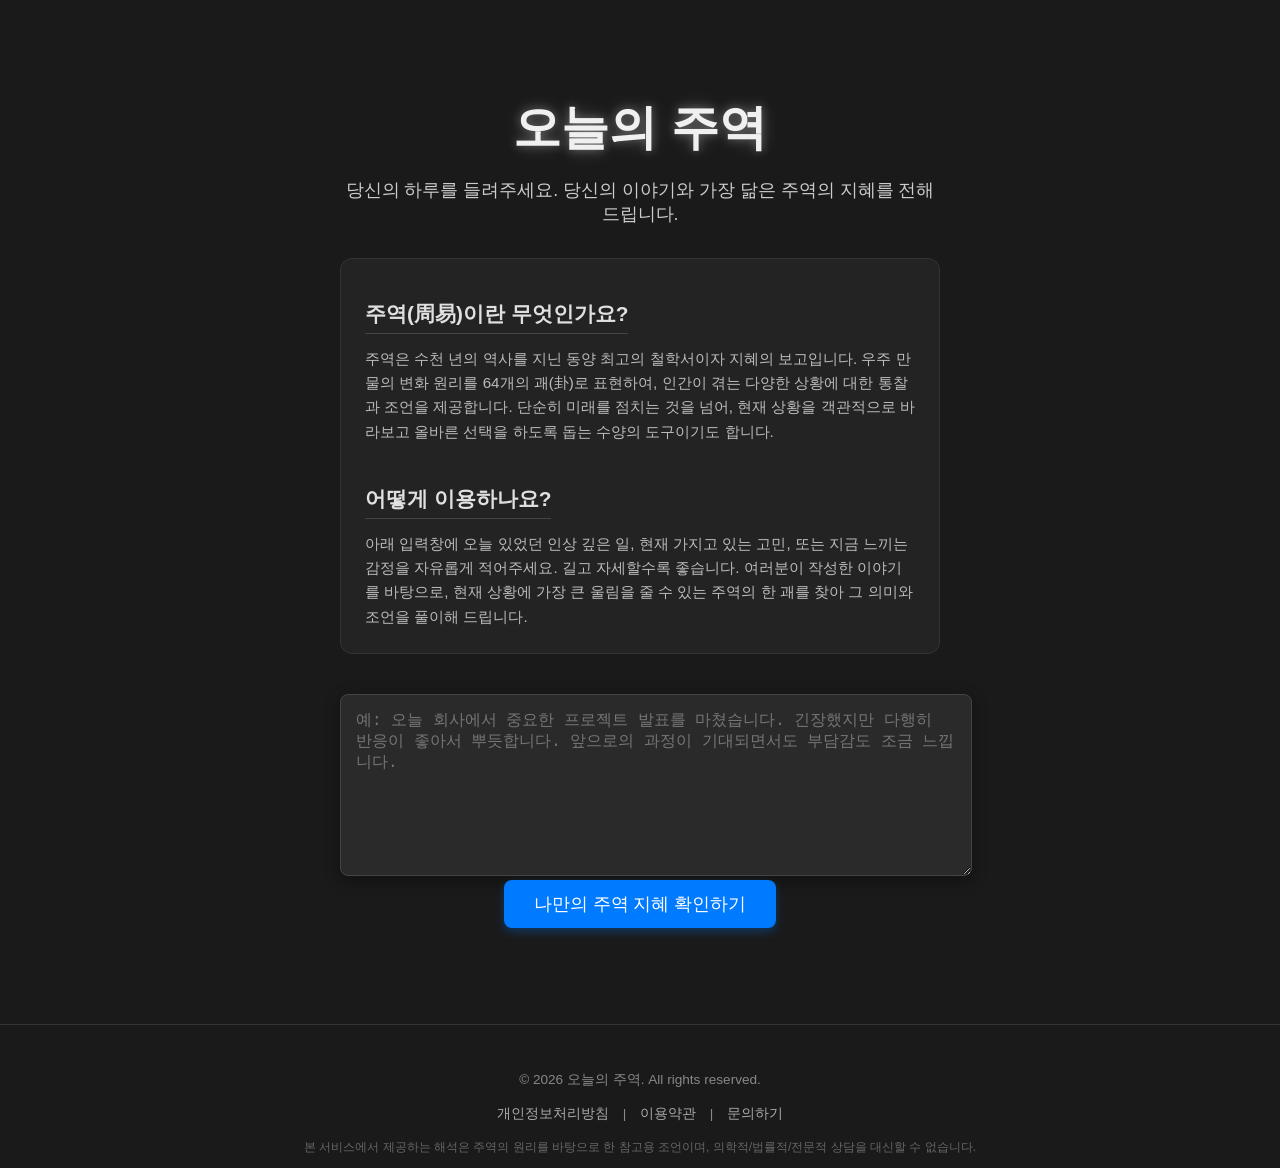
<file: index.html>
<!DOCTYPE html>
<html lang="ko">
<head>
    <meta charset="UTF-8">
    <meta name="viewport" content="width=device-width, initial-scale=1.0">
    <meta name="google-adsense-account" content="ca-pub-2599900779484800">
    <title>오늘의 주역 - 당신의 하루를 비추는 오래된 지혜</title>
    <meta name="description" content="오늘 하루 겪은 일이나 감정을 적어주시면, 동양 최고의 고전 '주역(주역)'의 64괘 중 가장 알맞은 지혜를 찾아 위로와 조언을 전해드립니다.">
    <link rel="stylesheet" href="style.css">
    <script async src="https://pagead2.googlesyndication.com/pagead/js/adsbygoogle.js?client=ca-pub-2599900779484800"
     crossorigin="anonymous"></script>
</head>
<body>
    <main>
        <header>
            <h1>오늘의 주역</h1>
            <p>당신의 하루를 들려주세요. 당신의 이야기와 가장 닮은 주역의 지혜를 전해드립니다.</p>
        </header>

        <section class="info-section">
            <article>
                <h2>주역(周易)이란 무엇인가요?</h2>
                <p>주역은 수천 년의 역사를 지닌 동양 최고의 철학서이자 지혜의 보고입니다. 우주 만물의 변화 원리를 64개의 괘(卦)로 표현하여, 인간이 겪는 다양한 상황에 대한 통찰과 조언을 제공합니다. 단순히 미래를 점치는 것을 넘어, 현재 상황을 객관적으로 바라보고 올바른 선택을 하도록 돕는 수양의 도구이기도 합니다.</p>
            </article>
            <article>
                <h2>어떻게 이용하나요?</h2>
                <p>아래 입력창에 오늘 있었던 인상 깊은 일, 현재 가지고 있는 고민, 또는 지금 느끼는 감정을 자유롭게 적어주세요. 길고 자세할수록 좋습니다. 여러분이 작성한 이야기를 바탕으로, 현재 상황에 가장 큰 울림을 줄 수 있는 주역의 한 괘를 찾아 그 의미와 조언을 풀이해 드립니다.</p>
            </article>
        </section>

        <section class="input-section">
            <textarea id="story-input" placeholder="예: 오늘 회사에서 중요한 프로젝트 발표를 마쳤습니다. 긴장했지만 다행히 반응이 좋아서 뿌듯합니다. 앞으로의 과정이 기대되면서도 부담감도 조금 느낍니다."></textarea>
            <button id="get-fortune-btn">나만의 주역 지혜 확인하기</button>
        </section>

        <section id="result-section" class="hidden">
            <div class="result-card">
                <h2 id="괘-name"></h2>
                <div id="hexagram"></div>
                <p id="괘-description"></p>
                <div class="action-buttons">
                    <button id="reset-btn" onclick="location.reload()">다시 하기</button>
                </div>
            </div>
        </section>
    </main>
    
    <footer>
        <p>&copy; 2026 오늘의 주역. All rights reserved.</p>
        <nav>
            <a href="/privacy.html">개인정보처리방침</a> | 
            <a href="/terms.html">이용약관</a> |
            <a href="mailto:contact@example.com">문의하기</a>
        </nav>
        <p class="disclaimer">본 서비스에서 제공하는 해석은 주역의 원리를 바탕으로 한 참고용 조언이며, 의학적/법률적/전문적 상담을 대신할 수 없습니다.</p>
    </footer>
    <script src="main.js" type="module"></script>
</body>
</html>
</file>
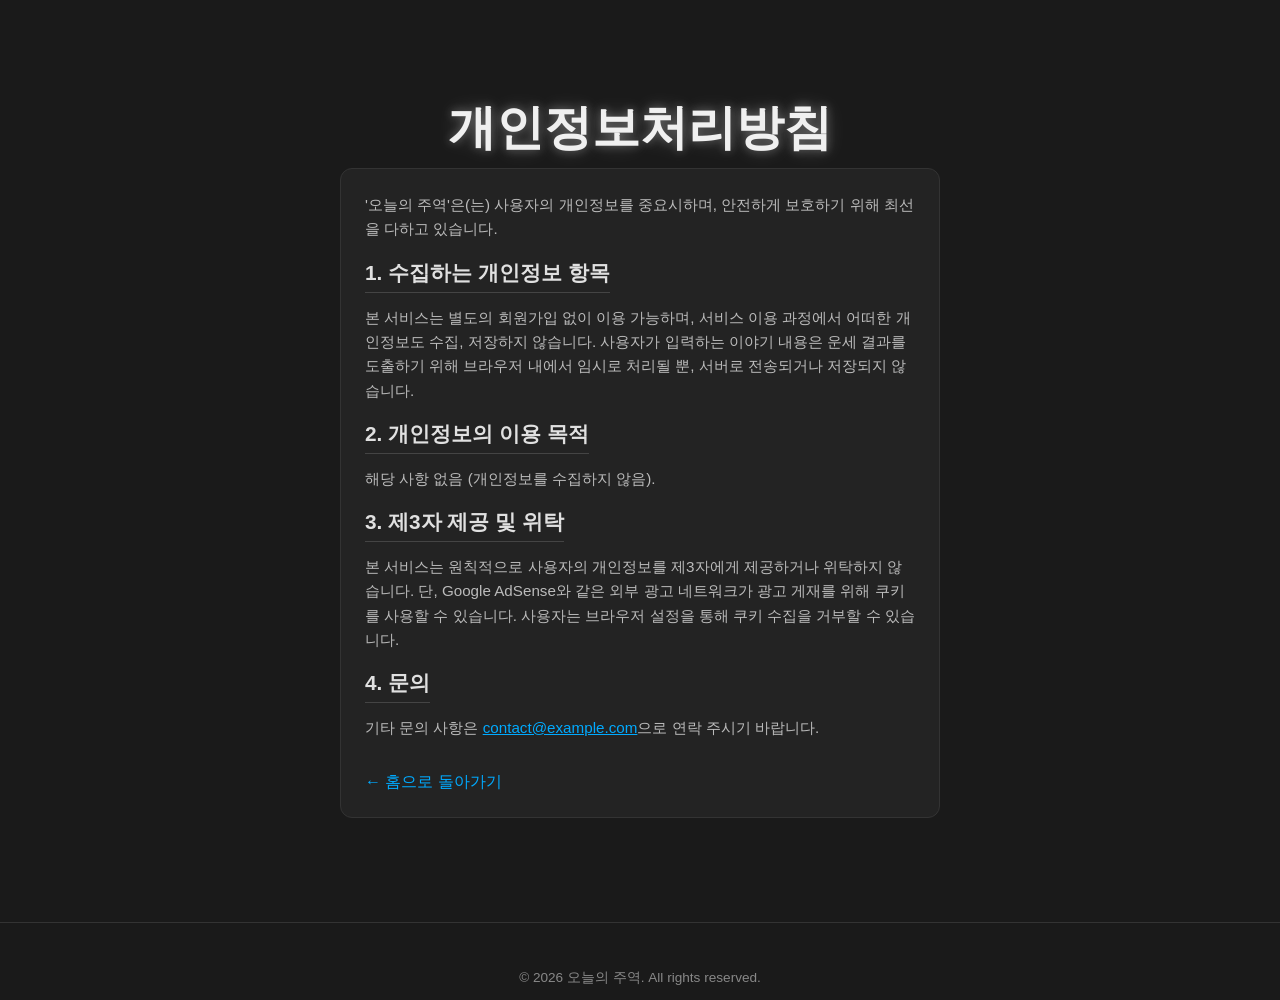
<file: privacy.html>
<!DOCTYPE html>
<html lang="ko">
<head>
    <meta charset="UTF-8">
    <meta name="viewport" content="width=device-width, initial-scale=1.0">
    <meta name="google-adsense-account" content="ca-pub-2599900779484800">
    <title>개인정보처리방침 - 오늘의 주역</title>
    <link rel="stylesheet" href="style.css">
</head>
<body>
    <main>
        <header>
            <h1>개인정보처리방침</h1>
        </header>
        <section class="info-section">
            <article>
                <p>'오늘의 주역'은(는) 사용자의 개인정보를 중요시하며, 안전하게 보호하기 위해 최선을 다하고 있습니다.</p>
                <h2>1. 수집하는 개인정보 항목</h2>
                <p>본 서비스는 별도의 회원가입 없이 이용 가능하며, 서비스 이용 과정에서 어떠한 개인정보도 수집, 저장하지 않습니다. 사용자가 입력하는 이야기 내용은 운세 결과를 도출하기 위해 브라우저 내에서 임시로 처리될 뿐, 서버로 전송되거나 저장되지 않습니다.</p>
                
                <h2>2. 개인정보의 이용 목적</h2>
                <p>해당 사항 없음 (개인정보를 수집하지 않음).</p>
                
                <h2>3. 제3자 제공 및 위탁</h2>
                <p>본 서비스는 원칙적으로 사용자의 개인정보를 제3자에게 제공하거나 위탁하지 않습니다. 단, Google AdSense와 같은 외부 광고 네트워크가 광고 게재를 위해 쿠키를 사용할 수 있습니다. 사용자는 브라우저 설정을 통해 쿠키 수집을 거부할 수 있습니다.</p>
                
                <h2>4. 문의</h2>
                <p>기타 문의 사항은 <a href="mailto:contact@example.com" style="color:#00aaff;">contact@example.com</a>으로 연락 주시기 바랍니다.</p>
            </article>
            <div class="action-buttons">
                <a href="/" style="color:#00aaff; text-decoration:none;">&larr; 홈으로 돌아가기</a>
            </div>
        </section>
    </main>
    <footer>
        <p>&copy; 2026 오늘의 주역. All rights reserved.</p>
    </footer>
</body>
</html>
</file>
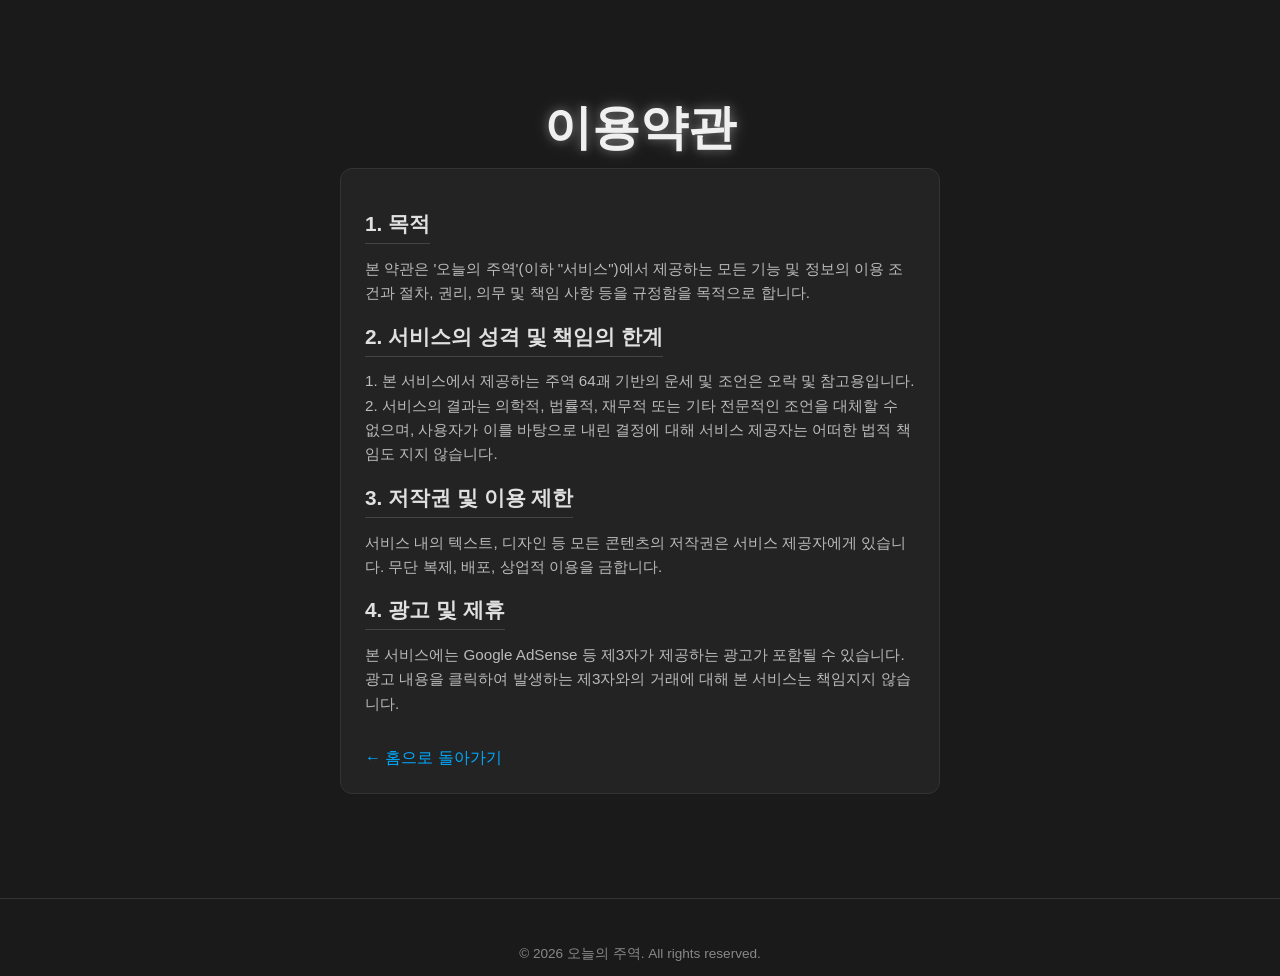
<file: terms.html>
<!DOCTYPE html>
<html lang="ko">
<head>
    <meta charset="UTF-8">
    <meta name="viewport" content="width=device-width, initial-scale=1.0">
    <meta name="google-adsense-account" content="ca-pub-2599900779484800">
    <title>이용약관 - 오늘의 주역</title>
    <link rel="stylesheet" href="style.css">
</head>
<body>
    <main>
        <header>
            <h1>이용약관</h1>
        </header>
        <section class="info-section">
            <article>
                <h2>1. 목적</h2>
                <p>본 약관은 '오늘의 주역'(이하 "서비스")에서 제공하는 모든 기능 및 정보의 이용 조건과 절차, 권리, 의무 및 책임 사항 등을 규정함을 목적으로 합니다.</p>
                
                <h2>2. 서비스의 성격 및 책임의 한계</h2>
                <p>1. 본 서비스에서 제공하는 주역 64괘 기반의 운세 및 조언은 오락 및 참고용입니다.</p>
                <p>2. 서비스의 결과는 의학적, 법률적, 재무적 또는 기타 전문적인 조언을 대체할 수 없으며, 사용자가 이를 바탕으로 내린 결정에 대해 서비스 제공자는 어떠한 법적 책임도 지지 않습니다.</p>
                
                <h2>3. 저작권 및 이용 제한</h2>
                <p>서비스 내의 텍스트, 디자인 등 모든 콘텐츠의 저작권은 서비스 제공자에게 있습니다. 무단 복제, 배포, 상업적 이용을 금합니다.</p>
                
                <h2>4. 광고 및 제휴</h2>
                <p>본 서비스에는 Google AdSense 등 제3자가 제공하는 광고가 포함될 수 있습니다. 광고 내용을 클릭하여 발생하는 제3자와의 거래에 대해 본 서비스는 책임지지 않습니다.</p>
            </article>
            <div class="action-buttons">
                <a href="/" style="color:#00aaff; text-decoration:none;">&larr; 홈으로 돌아가기</a>
            </div>
        </section>
    </main>
    <footer>
        <p>&copy; 2026 오늘의 주역. All rights reserved.</p>
    </footer>
</body>
</html>
</file>
<file: style.css>
body {
    font-family: 'Noto Sans KR', sans-serif;
    background-color: #1a1a1a;
    color: #f0f0f0;
    display: flex;
    flex-direction: column;
    align-items: center;
    min-height: 100vh;
    margin: 0;
}

main {
    flex: 1;
    width: 90%;
    max-width: 600px;
    text-align: center;
    padding-top: 4rem;
    display: flex;
    flex-direction: column;
}

header h1 {
    font-size: 3rem;
    font-weight: 700;
    margin-bottom: 0.5rem;
    color: #f0f0f0;
    text-shadow: 0 0 10px rgba(255, 255, 255, 0.3), 0 0 20px rgba(255, 255, 255, 0.2);
}

header p {
    font-size: 1.1rem;
    color: #ccc;
    margin-bottom: 2rem;
}

.input-section {
    margin-bottom: 2rem;
}

#story-input {
    width: 100%;
    height: 150px;
    padding: 15px;
    border: 1px solid #444;
    border-radius: 8px;
    background-color: #2a2a2a;
    color: #f0f0f0;
    font-size: 1rem;
    resize: vertical;
    box-shadow: 0 4px 15px rgba(0, 0, 0, 0.4);
}

#get-fortune-btn {
    padding: 12px 30px;
    border: none;
    border-radius: 8px;
    background-color: #007bff;
    color: white;
    font-size: 1.1rem;
    cursor: pointer;
    transition: all 0.3s ease;
    box-shadow: 0 4px 10px rgba(0, 123, 255, 0.3);
}

#get-fortune-btn:hover {
    background-color: #0056b3;
    transform: translateY(-2px);
    box-shadow: 0 6px 15px rgba(0, 123, 255, 0.5);
}

#result-section {
    padding: 2rem;
    background-color: #2a2a2a;
    border-radius: 12px;
    box-shadow: 0 8px 30px rgba(0, 0, 0, 0.5);
}

.result-card h2 {
    font-size: 2rem;
    color: #00aaff;
    margin-bottom: 1rem;
}

#hexagram {
    margin: 1.5rem 0;
    font-size: 3rem;
    letter-spacing: 0.5rem;
    display: flex;
    flex-direction: column;
    align-items: center;
}

.hidden {
    display: none;
}

/* New Styles for AdSense Compliance & UX Improvement */
.info-section {
    text-align: left;
    margin-bottom: 2.5rem;
    padding: 1.5rem;
    background-color: rgba(42, 42, 42, 0.6);
    border-radius: 12px;
    border: 1px solid #333;
}

.info-section article {
    margin-bottom: 1.5rem;
}

.info-section article:last-child {
    margin-bottom: 0;
}

.info-section h2 {
    font-size: 1.3rem;
    color: #e0e0e0;
    margin-bottom: 0.8rem;
    border-bottom: 1px solid #444;
    padding-bottom: 0.3rem;
    display: inline-block;
}

.info-section p {
    font-size: 0.95rem;
    line-height: 1.6;
    color: #bbb;
    margin: 0;
}

.action-buttons {
    margin-top: 2rem;
}

#reset-btn {
    padding: 10px 20px;
    border: 1px solid #555;
    border-radius: 8px;
    background-color: transparent;
    color: #ccc;
    font-size: 1rem;
    cursor: pointer;
    transition: all 0.3s ease;
}

#reset-btn:hover {
    background-color: #333;
    color: white;
}

footer {
    margin-top: 4rem;
    padding-top: 2rem;
    border-top: 1px solid #333;
    text-align: center;
    width: 100%;
    font-size: 0.85rem;
    color: #888;
}

footer nav {
    margin: 1rem 0;
}

footer nav a {
    color: #aaa;
    text-decoration: none;
    margin: 0 10px;
    transition: color 0.2s;
}

footer nav a:hover {
    color: #fff;
}

.disclaimer {
    font-size: 0.75rem;
    margin-top: 1rem;
    color: #666;
}
</file>
